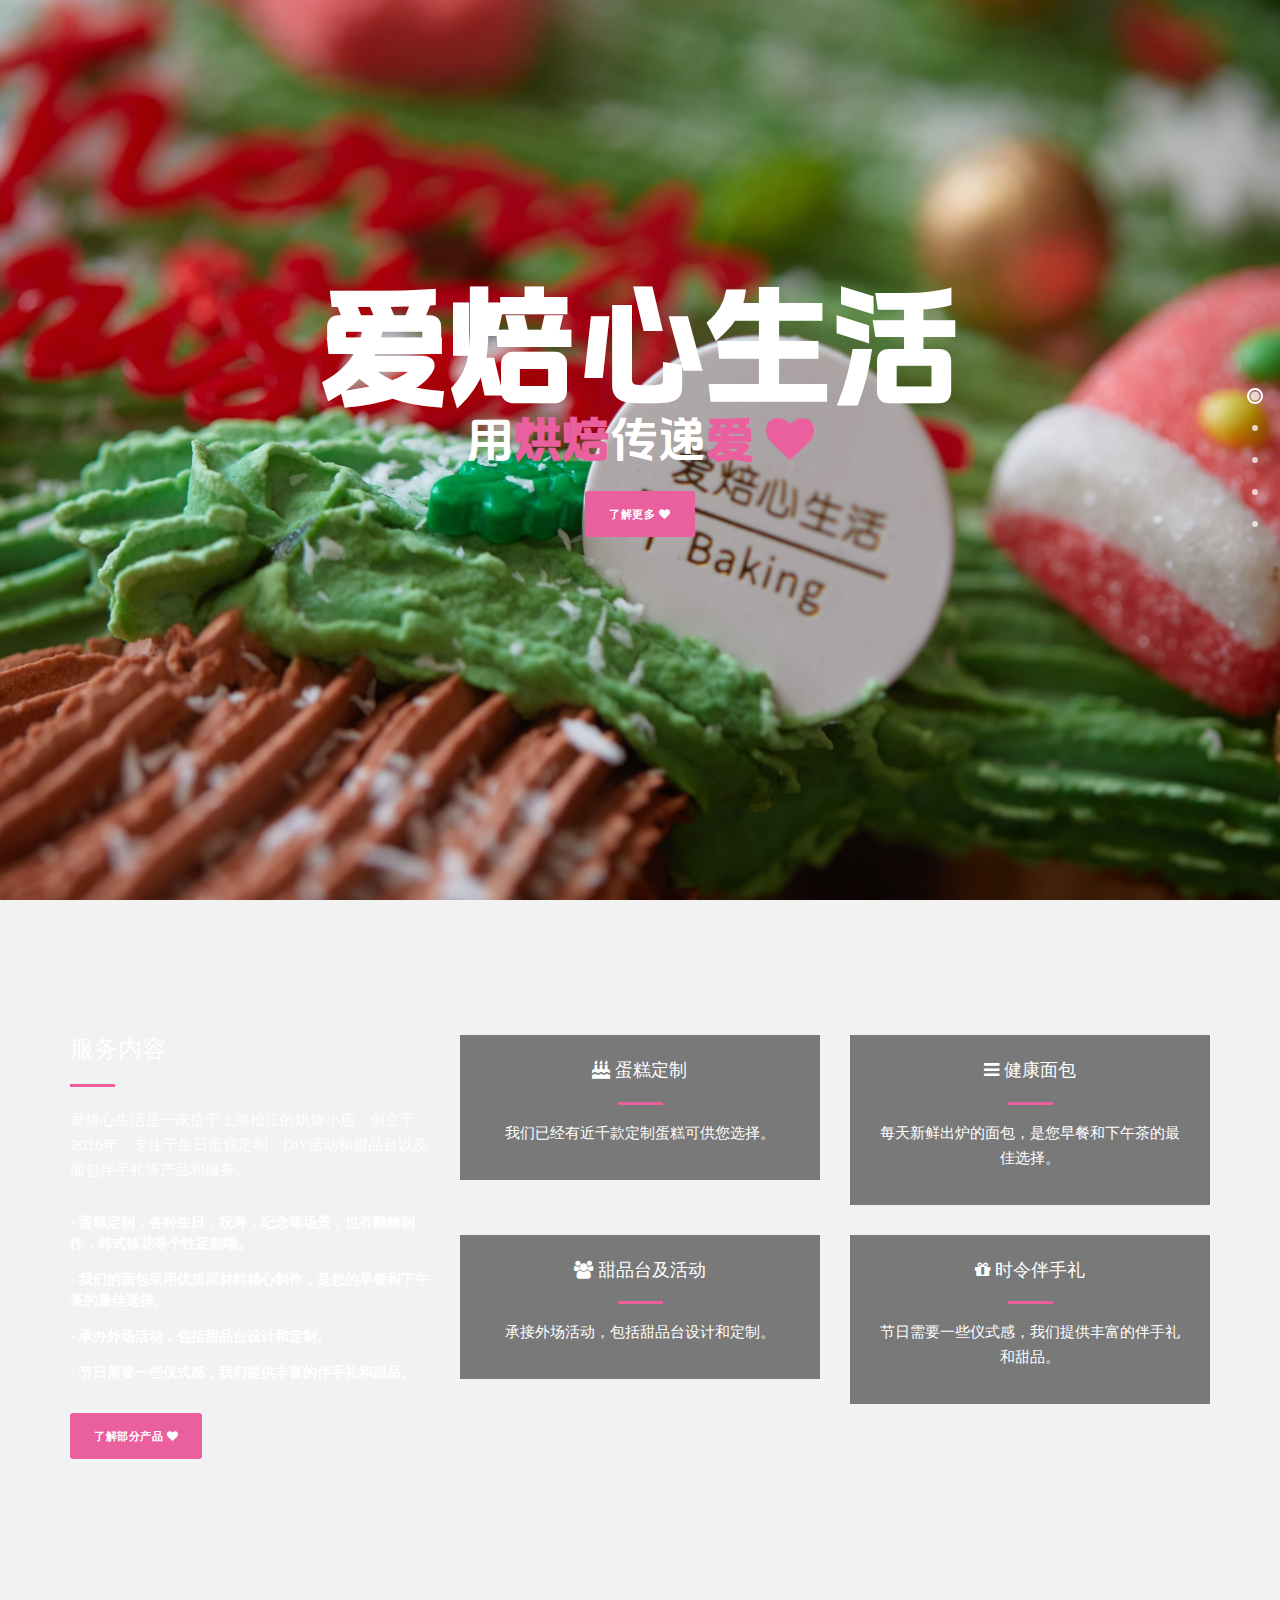
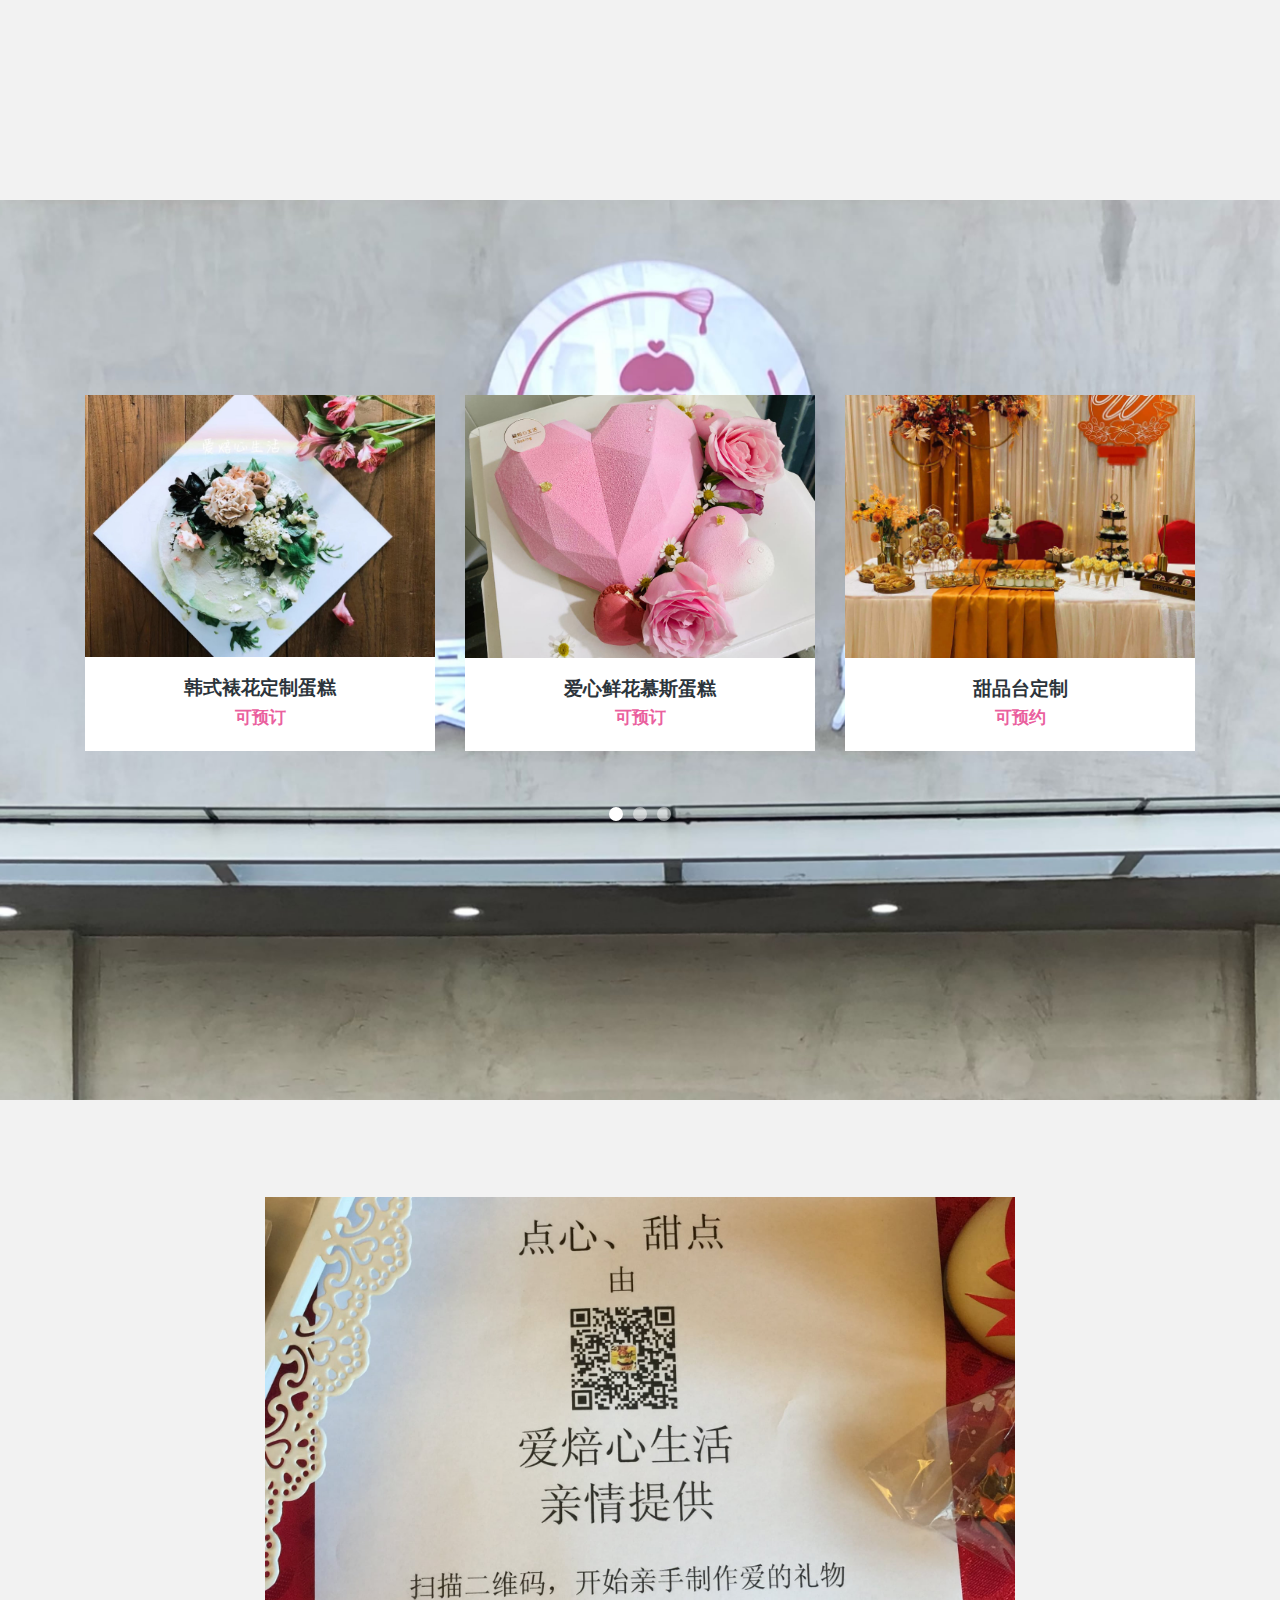
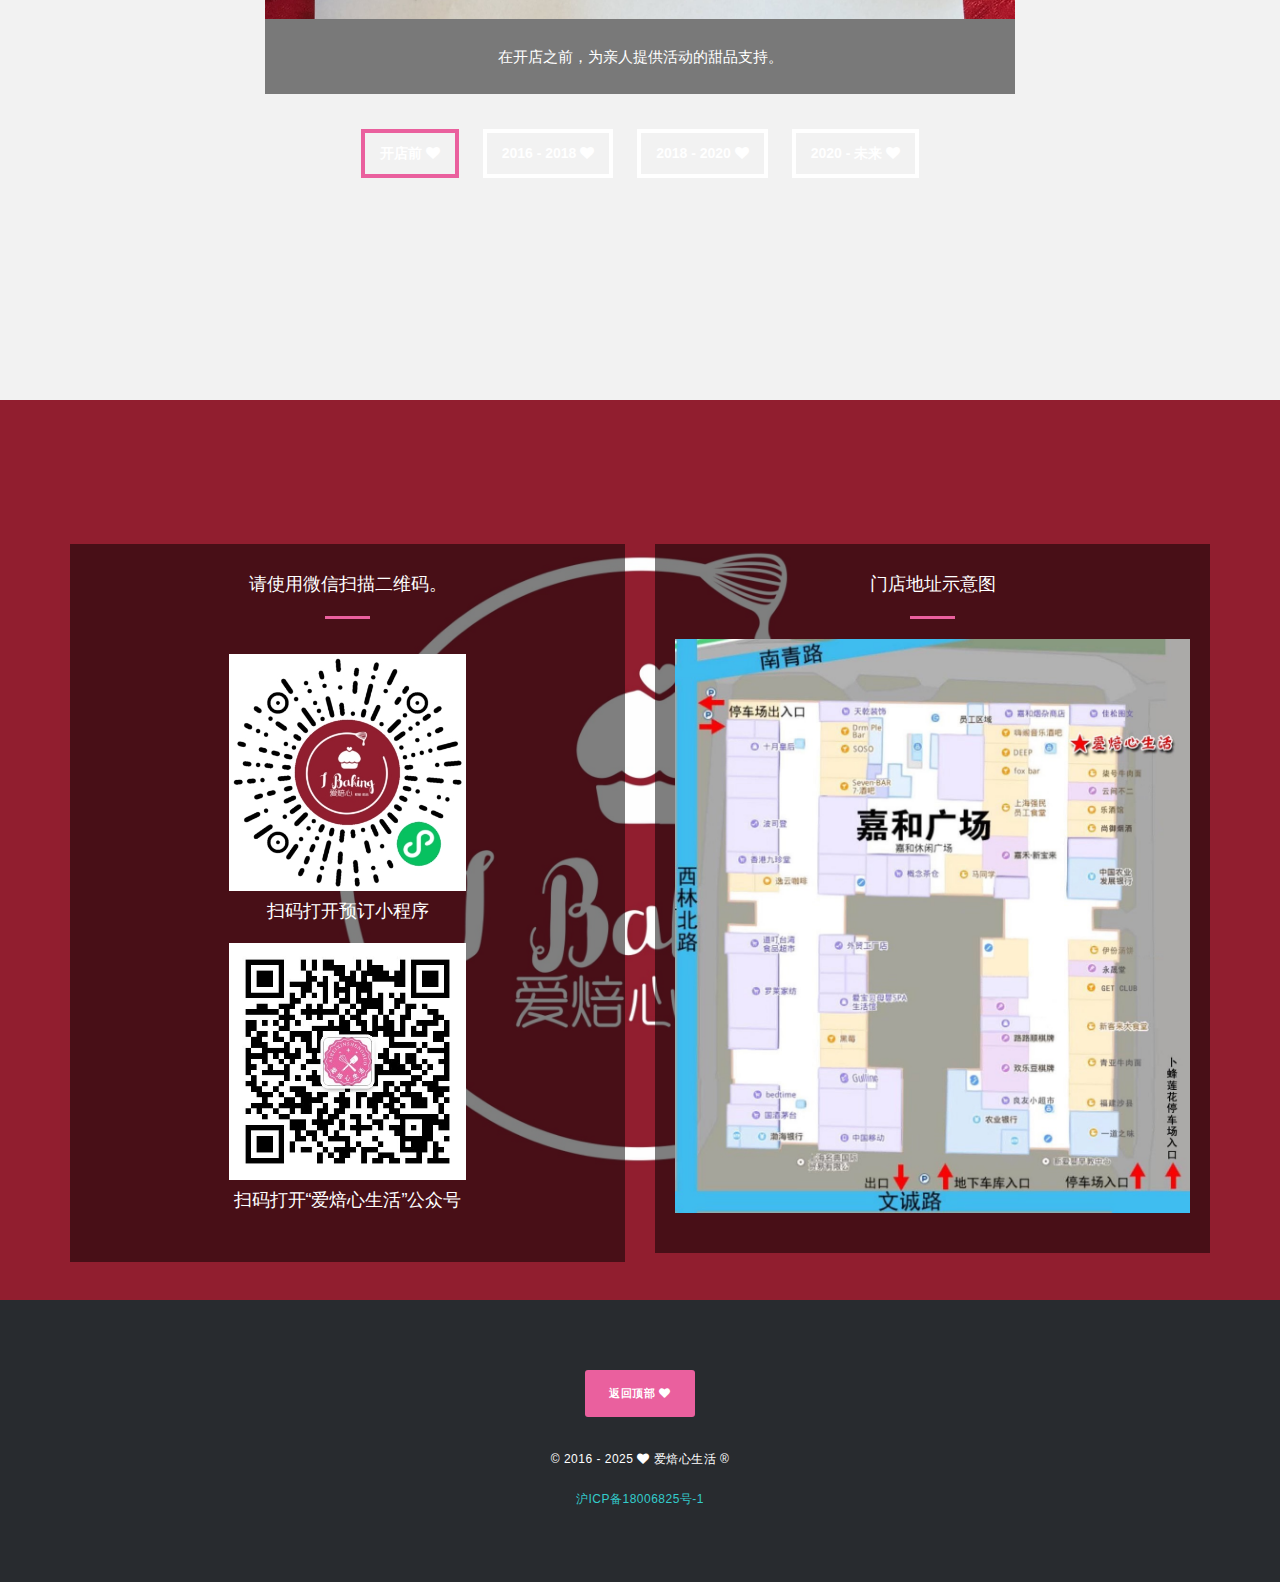
<file: www/index.html>
<!DOCTYPE html>
<html>
<head>
    <title>爱焙心生活</title>
    <meta charset="utf-8">
    <meta http-equiv="X-UA-Compatible" content="IE=edge,chrome=1">
    <meta name="keywords" content="爱焙心生活,烘焙,生日蛋糕,定制蛋糕,翻糖蛋糕,DIY,甜品台,面包,伴手礼">
    <meta name="description" content="爱焙心生活是一家位于上海松江的烘焙小店，创立于2016年，专注于生日蛋糕定制、DIY活动和甜品台以及面包伴手礼等产品和服务。欢迎联系咨询。">
    <meta name="viewport" content="width=device-width, initial-scale=1">

    <link rel="apple-touch-icon" sizes="180x180" href="img/apple-touch-icon.png">
    <link rel="icon" type="image/png" sizes="32x32" href="img/favicon-32x32.png">
    <link rel="icon" type="image/png" sizes="16x16" href="img/favicon-16x16.png">
    <link rel="icon" type="image/x-icon" href="img/favicon.ico">
    <link rel="shortcut icon" type="image/x-icon" href="img/favicon.ico">
    <link rel="manifest" href="img/site.webmanifest">

    <link rel="stylesheet" href="css/bootstrap.min.css">
    <link rel="stylesheet" href="css/fontAwesome.css">
    <link rel="stylesheet" href="css/hero-slider.css">
    <link rel="stylesheet" href="css/main.css">
    <link rel="stylesheet" href="css/owl-carousel.css">

    <script src="js/vendor/modernizr-2.8.3-respond-1.4.2.min.js"></script>
    
    <script charset="UTF-8" id="LA_COLLECT" src="//sdk.51.la/js-sdk-pro.min.js"></script>
    <script>LA.init({id:"KFSx8Cy0f7pJlK6v",ck:"KFSx8Cy0f7pJlK6v",autoTrack:true,hashMode:true})</script>

    <script async defer src="https://tj.lws.im/tracker.js" data-website-id="cltmgck4f0001po4lij7vuweo" data-domains="aibeixin.cn,www.aibeixin.cn"></script>
</head>
<!--
Vanilla Template
https://templatemo.com/tm-526-vanilla
-->
<body>

<div class="fixed-side-navbar">
    <ul class="nav flex-column">
        <li class="nav-item"><a class="nav-link" href="#home"><span>欢迎</span></a></li>
        <li class="nav-item"><a class="nav-link" href="#services"><span>服务</span></a></li>
        <li class="nav-item"><a class="nav-link" href="#portfolio"><span>产品</span></a></li>
        <li class="nav-item"><a class="nav-link" href="#our-story"><span>品牌</span></a></li>
        <li class="nav-item"><a class="nav-link" href="#contact-us"><span>联系</span></a></li>
    </ul>
</div>

<div class="parallax-content baner-content" id="home">
    <div class="container">
        <div class="first-content">
            <h1>爱焙心生活</h1>
            <span>用<em>烘焙</em>传递<em>爱 <i class="fa fa-heart"></i></em></span>
            <div class="primary-button">
                <a href="#services">了解更多 <i class="fa fa-heart"></i></a>
            </div>
        </div>
    </div>
</div>


<div class="service-content" id="services">
    <div class="container">
        <div class="row">
            <div class="col-md-4">
                <div class="left-text">
                    <h4>服务内容</h4>
                    <div class="line-dec"></div>
                    <p>爱焙心生活是一家位于上海松江的烘焙小店，创立于2016年，专注于生日蛋糕定制、DIY活动和甜品台以及面包伴手礼等产品和服务。</p>
                    <ul>
                        <li>-  蛋糕定制，各种生日，祝寿，纪念等场景，也有翻糖制作，韩式裱花等个性定制哦。</li>
                        <li>-  我们的面包采用优质原材料精心制作，是您的早餐和下午茶的最佳选择。</li>
                        <li>-  承办外场活动，包括甜品台设计和定制。</li>
                        <li>-  节日需要一些仪式感，我们提供丰富的伴手礼和甜品。</li>
                    </ul>
                    <div class="primary-button">
                        <a href="#portfolio">了解部分产品 <i class="fa fa-heart"></i></a>
                    </div>
                </div>
            </div>
            <div class="col-md-8">
                <div class="row">
                    <div class="col-md-6">
                        <div class="service-item">
                            <h4><i class="fa fa-birthday-cake"></i> 蛋糕定制</h4>
                            <div class="line-dec"></div>
                            <p>我们已经有近千款定制蛋糕可供您选择。</p>
                        </div>
                    </div>
                    <div class="col-md-6">
                        <div class="service-item">
                            <h4><i class="fa fa-bars"></i> 健康面包</h4>
                            <div class="line-dec"></div>
                            <p>每天新鲜出炉的面包，是您早餐和下午茶的最佳选择。</p>
                        </div>
                    </div>
                    <div class="col-md-6">
                        <div class="service-item">
                            <h4><i class="fa fa-group"></i> 甜品台及活动</h4>
                            <div class="line-dec"></div>
                            <p>承接外场活动，包括甜品台设计和定制。</p>
                        </div>
                    </div>
                    <div class="col-md-6">
                        <div class="service-item">
                            <h4><i class="fa fa-gift"></i> 时令伴手礼</h4>
                            <div class="line-dec"></div>
                            <p>节日需要一些仪式感，我们提供丰富的伴手礼和甜品。</p>
                        </div>
                    </div>
                </div>
            </div>                
        </div>
    </div>
</div>


<div class="parallax-content projects-content" id="portfolio">
    <div class="container">
        <div class="row">
            <div class="col-md-12">
                <div id="owl-testimonials" class="owl-carousel owl-theme">
                    <div class="item">
                        <div class="testimonials-item">
                            <a href="img/prod_cake1.jpg" data-lightbox="image-1"><img src="img/prod_cake1.jpg" alt=""></a>
                            <div class="text-content">
                                <h4>韩式裱花定制蛋糕</h4>
                                <span>可预订</span>
                            </div>
                        </div>
                    </div>
                    <div class="item">
                        <div class="testimonials-item">
                            <a href="img/prod_cake5_big.jpg" data-lightbox="image-1"><img src="img/prod_cake5.jpg" alt=""></a>
                            <div class="text-content">
                                <h4>爱心鲜花慕斯蛋糕</h4>
                                <span>可预订</span>
                            </div>
                        </div>
                    </div>
                    <div class="item">
                        <div class="testimonials-item">
                            <a href="img/prod_show_1.jpg" data-lightbox="image-1"><img src="img/prod_show_1.jpg" alt=""></a>
                            <div class="text-content">
                                <h4>甜品台定制</h4>
                                <span>可预约</span>
                            </div>
                        </div>
                    </div>
                    <div class="item">
                        <div class="testimonials-item">
                            <a href="img/prod_cake2.jpg" data-lightbox="image-1"><img src="img/prod_cake2.jpg" alt=""></a>
                            <div class="text-content">
                                <h4>提拉米苏</h4>
                                <span>可预订</span>
                            </div>
                        </div>
                    </div>
                    <div class="item">
                        <div class="testimonials-item">
                            <a href="img/prod_gifts.jpg" data-lightbox="image-1"><img src="img/prod_gifts.jpg" alt=""></a>
                            <div class="text-content">
                                <h4>伴手礼</h4>
                                <span>可预订</span>
                            </div>
                        </div>
                    </div>
                    <div class="item">
                        <div class="testimonials-item">
                            <a href="img/prod_cake4_big.jpg" data-lightbox="image-1"><img src="img/prod_cake4.jpg" alt=""></a>
                            <div class="text-content">
                                <h4>造型定制蛋糕</h4>
                                <span>可预订</span>
                            </div>
                        </div>
                    </div>
                    <div class="item">
                        <div class="testimonials-item">
                            <a href="img/prod_desserts.jpg" data-lightbox="image-1"><img src="img/prod_desserts.jpg" alt=""></a>
                            <div class="text-content">
                                <h4>下午茶甜品</h4>
                                <span>可预订</span>
                            </div>
                        </div>
                    </div>
                    <div class="item">
                        <div class="testimonials-item">
                            <a href="img/prod_bread.jpg" data-lightbox="image-1"><img src="img/prod_bread.jpg" alt=""></a>
                            <div class="text-content">
                                <h4>健康面包</h4>
                                <span>可接龙跟单和“捡漏”</span>
                            </div>
                        </div>
                    </div>
                </div>
            </div>
        </div>
    </div>
</div>


<div class="tabs-content" id="our-story">
    <div class="container">
        <div class="row">
            <div class="col-md-8 mx-auto">
                <div class="wrapper">
                <section id="first-tab-group" class="tabgroup">
                    <div id="tab1">
                    <img src="img/story_20160522.jpg" alt="">
                    <p>在开店之前，为亲人提供活动的甜品支持。</p>
                    </div>
                    <div id="tab2">
                    <img src="img/story_20160708.jpg" alt="">
                    <p>2016年正式成立了爱焙心生活，专注于DIY活动、甜品台以及蛋糕定制等产品和服务。</p>
                    </div>
                    <div id="tab3">
                    <img src="img/story_20200203.jpg" alt="">
                    <p>2020年初搬到新的地址，开启了更聚焦的产品服务。</p>
                    </div>
                    <div id="tab4">
                    <img src="img/story_20201005.jpg" alt="">
                    <p>现在和未来，爱焙心生活将持续陪伴，为你的生活打造爱的仪式感。</p>
                    </div>
                </section>
                <ul class="tabs clearfix" data-tabgroup="first-tab-group">
                    <li><a href="#tab1" class="active">开店前 <i class="fa fa-heart"></i></a></li>
                    <li><a href="#tab2">2016 - 2018 <i class="fa fa-heart"></i></a></li>
                    <li><a href="#tab3">2018 - 2020 <i class="fa fa-heart"></i></a></li>
                    <li><a href="#tab4">2020 - 未来 <i class="fa fa-heart"></i></a></li>
                </ul>
                </div>
            </div>
        </div>
    </div>
</div>


<div class="parallax-content contact-content" id="contact-us">
    <div class="container">
        <div class="row">
            <div class="col-md-6">
                <div class="contact-form">
                    <div class="row">
                        <div class="col-md-12">
                            <h4>请使用微信扫描二维码。</h4>
                            <div class="line-dec"></div>
                        </div>
                    </div>
                    <div class="row justify-content-center">
                        <div class="col-md-6">
                            <p><img src="img/qr-booking.jpg" /></p>
                            <h4>扫码打开预订小程序</h4>
                        </div>
                    </div>
                    <div class="row justify-content-center">
                        <div class="col-md-6">
                            <p><img src="img/qr-sub.jpg" /></p>
                            <h4>扫码打开“爱焙心生活”公众号</h4>
                        </div>
                    </div>
                </div>
            </div>
            <div class="col-md-6">
                <div class="map">
                    <h4>门店地址示意图</h4>
                    <div class="line-dec"></div>
                    <p><img src="img/map.jpg" alt="" /></p>
                </div>
            </div>
        </div>
    </div>
</div>

<footer>
    <div class="container">
        <div class="row">
            <div class="col-md-12">
                <div class="primary-button">
                    <a href="#home">返回顶部 <i class="fa fa-heart"></i></a>
                </div>
                <p>&copy; 2016 - 2025 <i class="fa fa-heart"></i> 爱焙心生活 &reg;</p>
                <p><a href="https://beian.miit.gov.cn/">沪ICP备18006825号-1</a></p>
            </div>
        </div>
    </div>
</footer>



<script src="js/vendor/jquery-1.11.2.min.js"></script>
<script src="js/vendor/bootstrap.min.js"></script>
<script src="js/plugins.js"></script>
<script src="js/main.js"></script>
<script>
    function openCity(cityName) {
        var i;
        var x = document.getElementsByClassName("city");
        for (i = 0; i < x.length; i++) {
            x[i].style.display = "none";  
        }
        document.getElementById(cityName).style.display = "block";  
    }
</script>

<script>
    $(document).ready(function(){
        // Add smooth scrolling to all links
        $(".fixed-side-navbar a, .primary-button a").on('click', function(event) {

        // Make sure this.hash has a value before overriding default behavior
        if (this.hash !== "") {
            // Prevent default anchor click behavior
            event.preventDefault();

            // Store hash
            var hash = this.hash;

            // Using jQuery's animate() method to add smooth page scroll
            // The optional number (800) specifies the number of milliseconds it takes to scroll to the specified area
            $('html, body').animate({
            scrollTop: $(hash).offset().top
            }, 800, function(){
        
            // Add hash (#) to URL when done scrolling (default click behavior)
            window.location.hash = hash;
            });
        } // End if
        });
    });
</script>
    
</body>
</html>
</file>
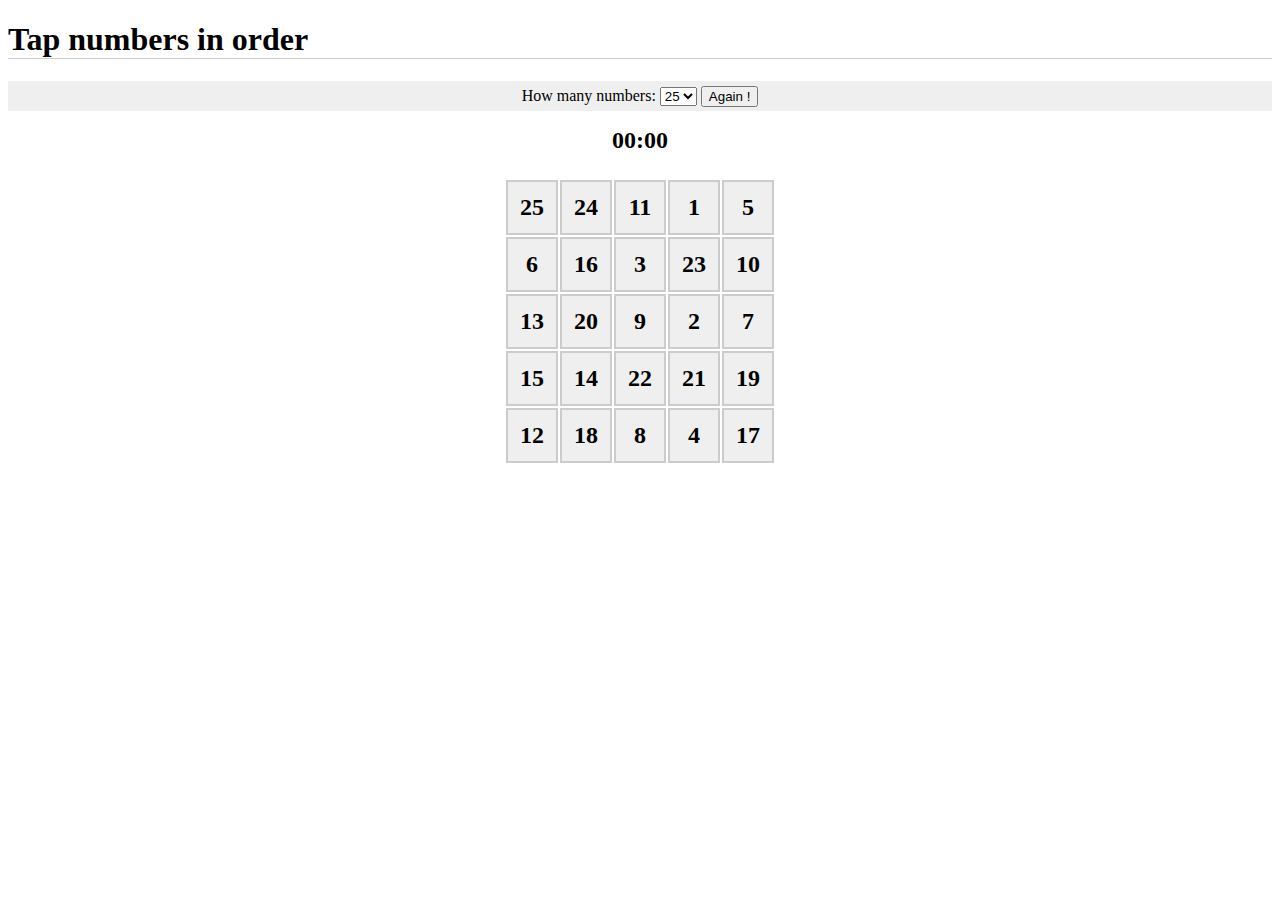
<file: www/schulte.html>
<!DOCTYPE html>
<html>
<head>
    <meta charset="utf-8">
    <meta http-equiv="X-UA-Compatible" content="IE=edge">
    <meta name="viewport" content="width=device-width, initial-scale=1.0, maximum-scale=1.0, user-scalable=0">
    <title>Schulte Table For Kids</title>
    <style type="text/css">
    	h1{border-bottom: 1px solid #cccccc;}
    	div#options{margin:0 0 1em 0;background: #efefef; padding: .3em;text-align: center;}
    	#timer{margin:0 0 1em 0;font-size: 1.5em; text-align: center; color:#000000; font-weight:bold;}
    	.finished{color: #00b233;}
    	table{margin:auto;}
    	td{border: 2px solid #ccc;background: #efefef; padding: .5em;font-size:1.5em;font-weight: bold; text-align: center;color:#000000;}
    	td.clicked{border: 2px solid #00b233;color: #00b233}
    	td.error_clicked{border: 2px solid #ff1919;color: #ff1919}
    </style>
</head>

<body>

<script type="text/javascript">
	window.BOARD_DEBUG = false;

	function logInfo(msg){
		if(window.BOARD_DEBUG){
			console.info(msg);
		}
	}

	//Util
	function $(elemId){
		return document.getElementById(elemId);
	}

	//class ref: http://www.ruanyifeng.com/blog/2012/07/three_ways_to_define_a_javascript_class.html
	//**************** Stopwatch ****************//
	var BoardStopwatch = {
		createNew : function(elemId){
			var w = {};


			var tick = 0;
			var timer = null;
			
			function toDoubleText(number){
				return number < 10 ? "0" + number : "" + number;
			};

			function toDisplayString(){
				var hh = parseInt(tick / 60 / 60);
				var mm = parseInt(tick / 60 % 60);
				var ss = parseInt(tick % 60);

				var hhText = (1 < hh) ? toDoubleText(hh) + ":" : "";

				return hhText + toDoubleText(mm) + ":" + toDoubleText(ss);
			};

			function show(){
				if(elemId){
					$(elemId).innerText = toDisplayString();
				}else{
					logInfo(toDisplayString());
				}
			};


			w.start = function(){
				clearInterval(timer);
				show();//reset to 0

				timer = setInterval(function(){
					tick++;
					show();
				}, 1000);
			};
			w.stop = function (){
				clearInterval(timer);
			};
			w.reset = function(){
				tick = 0;
				show();
			};

			return w;
		}
	};
	//**************** Stopwatch ****************//


	//**************** Number board ****************//
	var NumberBoard = {
		createNew : function(elemId, stopwatch){
			var b = {};

			b.clicked_numbers = [];


			//生成一个不超过 max 的自然数
			function random_number(max){
				var s = Math.ceil(Math.random() * 1000.0 % max);

				return s;
			};

			//生成从 1 到 max 的随机自然数列表
			function random_numbers(max){
				var numbers = [];
				do{
					var x = random_number(max);

					if(-1 == numbers.indexOf(x)){
						numbers.push(x);
					}
				}while(numbers.length < max);

				logInfo(numbers);

				return numbers;
			};

			//找到数组的中间数，奇数个返回最中间一个，偶数个返回最中间两个的第一个
			function median_number(numbers){
				var l = numbers.length;
				if(0 == l % 2){
					return numbers[l / 2 - 1];
				}else{
					return numbers[Math.floor(l / 2)];
				}
			};

			//获取一个自然数的两个最接近的因数
			function root_factor(number){
				//1.找到所有因数，2.找到中间的因数（平方数的因数个数是奇数，中间一个就是平方根／其他数的因数是偶数个，中间两个的乘积）
				var factors = [];
				for(var f = 1; f <= number; f++){
					if(0 == number % f){
						//整除了的就是因数
						factors.push(f);
					}
				}

				var mf = median_number(factors);

				logInfo(factors + " | " + mf);

				return mf;				
			};

			function board_html(numbers, max){
				var column_count = root_factor(max);
				var row_count = max / column_count;

				var html = '';
				for (var r = 0; r < row_count; r++) {
					html += '<tr>';
					for(var c = 0; c < column_count; c++){
						html += "<td onclick='javascript:cell_click(this)'>" + numbers[r * column_count + c] + '</td>';
					}
					html += '</tr>';
				}

				return html;
			};


			//show a number board
			b.show = function(max){
				//clear clicked numbers
				b.clicked_numbers = [];

				stopwatch.reset();
				stopwatch.start();

				var numbers = random_numbers(max);
				$(elemId).innerHTML = board_html(numbers, max);
			};

			return b;
		}
	};
	//**************** Number board ****************//


	//**************** Page events ****************//
	function cell_click(sender){
		logInfo(sender);

		var max = $('grid_count_select').value;
		var n = parseInt(sender.innerText);

		if(window.numberBoard.clicked_numbers.length == n - 1){
			window.numberBoard.clicked_numbers.push(n);

			sender.className = "clicked";
		}else if(sender.className != "clicked"){
			sender.className = "error_clicked";
		}

		//stop the watch when full.
		if(window.numberBoard.clicked_numbers.length == max){
			window.boardWatch.stop();

			$("timer").className = "finished";
		}

		logInfo(window.numberBoard.clicked_numbers);
	}
	//**************** Page events ****************//

	//document ready
	window.onload = function(){

		//bind events
		$('grid_count_select').onchange = function(e){
			$("timer").className = "";
			window.numberBoard.show(this.value);
		};

		$('redo_button').onclick = function(e){
			$("timer").className = "";
			window.numberBoard.show($('grid_count_select').value);
		};

		//init a stopwatch
		window.boardWatch = BoardStopwatch.createNew("timer");

		//初始化一个默认的数字面板
		var gridMax = $('grid_count_select').value;
		window.numberBoard = NumberBoard.createNew("numbers_table", window.boardWatch);
		window.numberBoard.show(gridMax);

		//TODO: 加入按照顺序点击效果（声音提示【小程序里再考虑】，颜色显示【已完成】）
		//TODO: （小程序中实现）专注界面，设置好后进入面板，按顺序完成后刷新

	};
</script>
	<h1>Tap numbers in order</h1>
	<div id="options">
		<label for="grid_count_select">How many numbers: </label>
		<select id="grid_count_select">
			<option value="9">9</option>
			<option value="16">16</option>
			<option value="25" selected="selected">25</option>
			<option value="36">36</option>
			<option value="49">49</option>
			<option value="64">64</option>
		</select>
		<button id="redo_button">Again !</button>
	</div>
	<div id="board">
		<div id="timer">--:--</div>
		<table id="numbers_table"></table>
	</div>
</body>
</html>
</file>
<file: www/css/hero-slider.css>
/* -------------------------------- 

Primary style

-------------------------------- */
*, *::after, *::before {
  -webkit-box-sizing: border-box;
  -moz-box-sizing: border-box;
  box-sizing: border-box;
}

html {
  font-size: 62.5%;
}

body {
  font-family: "Open Sans", sans-serif;
  color: #2c343b;
  background-color: #f2f2f2;
}

a {
  color: #d44457;
  text-decoration: none;
}

img {
  max-width: 100%;
}

/* -------------------------------- 

Main Components 

-------------------------------- */
.cd-header {
  position: absolute;
  z-index: 2;
  top: 0;
  left: 0;
  width: 100%;
  height: 50px;
  background-color: #21272c;
  -webkit-font-smoothing: antialiased;
  -moz-osx-font-smoothing: grayscale;
}
@media only screen and (min-width: 768px) {
  .cd-header {
    height: 70px;
    background-color: transparent;
  }
}

#cd-logo {
  float: left;
  margin: 13px 0 0 5%;
}
#cd-logo img {
  display: block;
}
@media only screen and (min-width: 768px) {
  #cd-logo {
    margin: 23px 0 0 5%;
  }
}

.cd-primary-nav {
  /* mobile first - navigation hidden by default, triggered by tap/click on navigation icon */
  float: right;
  margin-right: 5%;
  width: 44px;
  height: 100%;
}
.cd-primary-nav ul {
  position: absolute;
  top: 0;
  left: 0;
  width: 100%;
  -webkit-transform: translateY(-100%);
  -moz-transform: translateY(-100%);
  -ms-transform: translateY(-100%);
  -o-transform: translateY(-100%);
  transform: translateY(-100%);
}
.cd-primary-nav ul.is-visible {
  box-shadow: 0 3px 8px rgba(0, 0, 0, 0.2);
  -webkit-transform: translateY(50px);
  -moz-transform: translateY(50px);
  -ms-transform: translateY(50px);
  -o-transform: translateY(50px);
  transform: translateY(50px);
}
.cd-primary-nav a {
  display: block;
  height: 50px;
  line-height: 50px;
  padding-left: 5%;
  background: #21272c;
  border-top: 1px solid #333c44;
  color: #ffffff;
}
@media only screen and (min-width: 768px) {
  .cd-primary-nav {
    /* reset navigation values */
    width: auto;
    height: auto;
    background: none;
  }
  .cd-primary-nav ul {
    position: static;
    width: auto;
    -webkit-transform: translateY(0);
    -moz-transform: translateY(0);
    -ms-transform: translateY(0);
    -o-transform: translateY(0);
    transform: translateY(0);
    line-height: 70px;
  }
  .cd-primary-nav ul.is-visible {
    -webkit-transform: translateY(0);
    -moz-transform: translateY(0);
    -ms-transform: translateY(0);
    -o-transform: translateY(0);
    transform: translateY(0);
  }
  .cd-primary-nav li {
    display: inline-block;
    margin-left: 1em;
  }
  .cd-primary-nav a {
    display: inline-block;
    height: auto;
    font-weight: 600;
    line-height: normal;
    background: transparent;
    padding: .6em 1em;
    border-top: none;
  }
}

/* -------------------------------- 

Slider

-------------------------------- */
.cd-hero {
  position: relative;
  -webkit-font-smoothing: antialiased;
  -moz-osx-font-smoothing: grayscale;
}

.cd-hero-slider {
  position: relative;
  height: 360px;
  overflow: hidden;
}
.cd-hero-slider li {
  position: absolute;
  top: 0;
  left: 0;
  width: 100%;
  height: 100%;
  -webkit-transform: translateX(100%);
  -moz-transform: translateX(100%);
  -ms-transform: translateX(100%);
  -o-transform: translateX(100%);
  transform: translateX(100%);
}
.cd-hero-slider li.selected {
  /* this is the visible slide */
  position: relative;
  -webkit-transform: translateX(0);
  -moz-transform: translateX(0);
  -ms-transform: translateX(0);
  -o-transform: translateX(0);
  transform: translateX(0);
}
.cd-hero-slider li.move-left {
  /* slide hidden on the left */
  -webkit-transform: translateX(-100%);
  -moz-transform: translateX(-100%);
  -ms-transform: translateX(-100%);
  -o-transform: translateX(-100%);
  transform: translateX(-100%);
}
.cd-hero-slider li.is-moving, .cd-hero-slider li.selected {
  /* the is-moving class is assigned to the slide which is moving outside the viewport */
  -webkit-transition: -webkit-transform 0.5s;
  -moz-transition: -moz-transform 0.5s;
  transition: transform 0.5s;
}
@media only screen and (min-width: 768px) {
  .cd-hero-slider {
    height: 500px;
  }
}
@media only screen and (min-width: 1170px) {
  .cd-hero-slider {
    height: 680px;
  }
}

/* -------------------------------- 

Single slide style

-------------------------------- */
.cd-hero-slider li {
  background-position: center center;
  background-size: cover;
  background-repeat: no-repeat;
}
.cd-hero-slider li:first-of-type {
  background-image: url(../img/slide_01.jpg);
}
.cd-hero-slider li:nth-of-type(2) {
  background-image: url(../img/slide_02.jpg);
}
.cd-hero-slider li:nth-of-type(3) {
  background-image: url(../img/slide_03.jpg);
}
.cd-hero-slider .cd-full-width,
.cd-hero-slider .cd-half-width {
  position: absolute;
  width: 100%;
  height: 100%;
  z-index: 1;
  left: 0;
  top: 0;
  /* this padding is used to align the text */
  padding-top: 80px;
  text-align: center;
  /* Force Hardware Acceleration in WebKit */
  -webkit-backface-visibility: hidden;
  backface-visibility: hidden;
  -webkit-transform: translateZ(0);
  -moz-transform: translateZ(0);
  -ms-transform: translateZ(0);
  -o-transform: translateZ(0);
  transform: translateZ(0);
}
.cd-hero-slider .cd-img-container {
  /* hide image on mobile device */
  display: none;
}
.cd-hero-slider .cd-img-container img {
  position: absolute;
  left: 50%;
  top: 50%;
  bottom: auto;
  right: auto;
  -webkit-transform: translateX(-50%) translateY(-50%);
  -moz-transform: translateX(-50%) translateY(-50%);
  -ms-transform: translateX(-50%) translateY(-50%);
  -o-transform: translateX(-50%) translateY(-50%);
  transform: translateX(-50%) translateY(-50%);
}
.cd-hero-slider .cd-bg-video-wrapper {
  /* hide video on mobile device */
  display: none;
  position: absolute;
  top: 0;
  left: 0;
  width: 100%;
  height: 100%;
  overflow: hidden;
}
.cd-hero-slider .cd-bg-video-wrapper video {
  /* you won't see this element in the html, but it will be injected using js */
  display: block;
  min-height: 100%;
  min-width: 100%;
  max-width: none;
  height: auto;
  width: auto;
  position: absolute;
  left: 50%;
  top: 50%;
  bottom: auto;
  right: auto;
  -webkit-transform: translateX(-50%) translateY(-50%);
  -moz-transform: translateX(-50%) translateY(-50%);
  -ms-transform: translateX(-50%) translateY(-50%);
  -o-transform: translateX(-50%) translateY(-50%);
  transform: translateX(-50%) translateY(-50%);
}
.cd-hero-slider h2, .cd-hero-slider p {
  text-shadow: 0 1px 3px rgba(0, 0, 0, 0.1);
  line-height: 1.2;
  margin: 0 auto 14px;
  color: #ffffff;
  width: 90%;
  max-width: 400px;
}
.cd-hero-slider h2 {
  font-size: 2.4rem;
}
.cd-hero-slider p {
  font-size: 1.4rem;
  line-height: 1.4;
}
.cd-hero-slider .cd-btn {
  display: inline-block;
  padding: 1.2em 1.4em;
  margin-top: .8em;
  background-color: rgba(212, 68, 87, 0.9);
  font-size: 1.3rem;
  font-weight: 700;
  letter-spacing: 1px;
  color: #ffffff;
  text-transform: uppercase;
  box-shadow: 0 3px 6px rgba(0, 0, 0, 0.1);
  -webkit-transition: background-color 0.2s;
  -moz-transition: background-color 0.2s;
  transition: background-color 0.2s;
}
.cd-hero-slider .cd-btn.secondary {
  background-color: rgba(22, 26, 30, 0.8);
}
.cd-hero-slider .cd-btn:nth-of-type(2) {
  margin-left: 1em;
}
.no-touch .cd-hero-slider .cd-btn:hover {
  background-color: #d44457;
}
.no-touch .cd-hero-slider .cd-btn.secondary:hover {
  background-color: #161a1e;
}
@media only screen and (min-width: 768px) {
  .cd-hero-slider .cd-full-width,
  .cd-hero-slider .cd-half-width {
    padding-top: 150px;
  }
  .cd-hero-slider .cd-bg-video-wrapper {
    display: block;
  }
  .cd-hero-slider .cd-half-width {
    width: 45%;
  }
  .cd-hero-slider .cd-half-width:first-of-type {
    left: 5%;
  }
  .cd-hero-slider .cd-half-width:nth-of-type(2) {
    right: 5%;
    left: auto;
  }
  .cd-hero-slider .cd-img-container {
    display: block;
  }
  .cd-hero-slider h2, .cd-hero-slider p {
    max-width: 520px;
  }
  .cd-hero-slider h2 {
    font-size: 2.4em;
    font-weight: 300;
  }
  .cd-hero-slider .cd-btn {
    font-size: 1.4rem;
  }
}
@media only screen and (min-width: 1170px) {
  .cd-hero-slider .cd-full-width,
  .cd-hero-slider .cd-half-width {
    padding-top: 250px;
  }
  .cd-hero-slider h2, .cd-hero-slider p {
    margin-bottom: 20px;
  }
  .cd-hero-slider h2 {
    font-size: 3.2em;
  }
  .cd-hero-slider p {
    font-size: 1.6rem;
  }
}

/* -------------------------------- 

Single slide animation

-------------------------------- */
@media only screen and (min-width: 768px) {
  .cd-hero-slider .cd-half-width {
    opacity: 0;
    -webkit-transform: translateX(40px);
    -moz-transform: translateX(40px);
    -ms-transform: translateX(40px);
    -o-transform: translateX(40px);
    transform: translateX(40px);
  }
  .cd-hero-slider .move-left .cd-half-width {
    -webkit-transform: translateX(-40px);
    -moz-transform: translateX(-40px);
    -ms-transform: translateX(-40px);
    -o-transform: translateX(-40px);
    transform: translateX(-40px);
  }
  .cd-hero-slider .selected .cd-half-width {
    /* this is the visible slide */
    opacity: 1;
    -webkit-transform: translateX(0);
    -moz-transform: translateX(0);
    -ms-transform: translateX(0);
    -o-transform: translateX(0);
    transform: translateX(0);
  }
  .cd-hero-slider .is-moving .cd-half-width {
    /* this is the slide moving outside the viewport 
    wait for the end of the transition on the <li> parent before set opacity to 0 and translate to 40px/-40px */
    -webkit-transition: opacity 0s 0.5s, -webkit-transform 0s 0.5s;
    -moz-transition: opacity 0s 0.5s, -moz-transform 0s 0.5s;
    transition: opacity 0s 0.5s, transform 0s 0.5s;
  }
  .cd-hero-slider li.selected.from-left .cd-half-width:nth-of-type(2),
  .cd-hero-slider li.selected.from-right .cd-half-width:first-of-type {
    /* this is the selected slide - different animation if it's entering from left or right */
    -webkit-transition: opacity 0.4s 0.2s, -webkit-transform 0.5s 0.2s;
    -moz-transition: opacity 0.4s 0.2s, -moz-transform 0.5s 0.2s;
    transition: opacity 0.4s 0.2s, transform 0.5s 0.2s;
  }
  .cd-hero-slider li.selected.from-left .cd-half-width:first-of-type,
  .cd-hero-slider li.selected.from-right .cd-half-width:nth-of-type(2) {
    /* this is the selected slide - different animation if it's entering from left or right */
    -webkit-transition: opacity 0.4s 0.4s, -webkit-transform 0.5s 0.4s;
    -moz-transition: opacity 0.4s 0.4s, -moz-transform 0.5s 0.4s;
    transition: opacity 0.4s 0.4s, transform 0.5s 0.4s;
  }
  .cd-hero-slider .cd-full-width h2,
  .cd-hero-slider .cd-full-width p,
  .cd-hero-slider .cd-full-width .cd-btn {
    opacity: 0;
    -webkit-transform: translateX(100px);
    -moz-transform: translateX(100px);
    -ms-transform: translateX(100px);
    -o-transform: translateX(100px);
    transform: translateX(100px);
  }
  .cd-hero-slider .move-left .cd-full-width h2,
  .cd-hero-slider .move-left .cd-full-width p,
  .cd-hero-slider .move-left .cd-full-width .cd-btn {
    opacity: 0;
    -webkit-transform: translateX(-100px);
    -moz-transform: translateX(-100px);
    -ms-transform: translateX(-100px);
    -o-transform: translateX(-100px);
    transform: translateX(-100px);
  }
  .cd-hero-slider .selected .cd-full-width h2,
  .cd-hero-slider .selected .cd-full-width p,
  .cd-hero-slider .selected .cd-full-width .cd-btn {
    /* this is the visible slide */
    opacity: 1;
    -webkit-transform: translateX(0);
    -moz-transform: translateX(0);
    -ms-transform: translateX(0);
    -o-transform: translateX(0);
    transform: translateX(0);
  }
  .cd-hero-slider li.is-moving .cd-full-width h2,
  .cd-hero-slider li.is-moving .cd-full-width p,
  .cd-hero-slider li.is-moving .cd-full-width .cd-btn {
    /* this is the slide moving outside the viewport 
    wait for the end of the transition on the li parent before set opacity to 0 and translate to 100px/-100px */
    -webkit-transition: opacity 0s 0.5s, -webkit-transform 0s 0.5s;
    -moz-transition: opacity 0s 0.5s, -moz-transform 0s 0.5s;
    transition: opacity 0s 0.5s, transform 0s 0.5s;
  }
  .cd-hero-slider li.selected h2 {
    -webkit-transition: opacity 0.4s 0.2s, -webkit-transform 0.5s 0.2s;
    -moz-transition: opacity 0.4s 0.2s, -moz-transform 0.5s 0.2s;
    transition: opacity 0.4s 0.2s, transform 0.5s 0.2s;
  }
  .cd-hero-slider li.selected p {
    -webkit-transition: opacity 0.4s 0.3s, -webkit-transform 0.5s 0.3s;
    -moz-transition: opacity 0.4s 0.3s, -moz-transform 0.5s 0.3s;
    transition: opacity 0.4s 0.3s, transform 0.5s 0.3s;
  }
  .cd-hero-slider li.selected .cd-btn {
    -webkit-transition: opacity 0.4s 0.4s, -webkit-transform 0.5s 0.4s, background-color 0.2s 0s;
    -moz-transition: opacity 0.4s 0.4s, -moz-transform 0.5s 0.4s, background-color 0.2s 0s;
    transition: opacity 0.4s 0.4s, transform 0.5s 0.4s, background-color 0.2s 0s;
  }
}
/* -------------------------------- 

Slider navigation

-------------------------------- */
.cd-slider-nav {
  display: none;
  position: absolute;
  width: 100%;
  bottom: 0;
  z-index: 2;
  text-align: center;
  height: 55px;
  background-color: rgba(0, 1, 1, 0.5);
}
.cd-slider-nav nav, .cd-slider-nav ul, .cd-slider-nav li, .cd-slider-nav a {
  height: 100%;
}
.cd-slider-nav nav {
  display: inline-block;
  position: relative;
}
.cd-slider-nav .cd-marker {
  position: absolute;
  bottom: 0;
  left: 0;
  width: 60px;
  height: 100%;
  color: #d44457;
  background-color: #ffffff;
  box-shadow: inset 0 2px 0 currentColor;
  -webkit-transition: -webkit-transform 0.2s, box-shadow 0.2s;
  -moz-transition: -moz-transform 0.2s, box-shadow 0.2s;
  transition: transform 0.2s, box-shadow 0.2s;
}
.cd-slider-nav .cd-marker.item-2 {
  -webkit-transform: translateX(100%);
  -moz-transform: translateX(100%);
  -ms-transform: translateX(100%);
  -o-transform: translateX(100%);
  transform: translateX(100%);
}
.cd-slider-nav .cd-marker.item-3 {
  -webkit-transform: translateX(200%);
  -moz-transform: translateX(200%);
  -ms-transform: translateX(200%);
  -o-transform: translateX(200%);
  transform: translateX(200%);
}
.cd-slider-nav .cd-marker.item-4 {
  -webkit-transform: translateX(300%);
  -moz-transform: translateX(300%);
  -ms-transform: translateX(300%);
  -o-transform: translateX(300%);
  transform: translateX(300%);
}
.cd-slider-nav .cd-marker.item-5 {
  -webkit-transform: translateX(400%);
  -moz-transform: translateX(400%);
  -ms-transform: translateX(400%);
  -o-transform: translateX(400%);
  transform: translateX(400%);
}
.cd-slider-nav ul::after {
  clear: both;
  content: "";
  display: table;
}
.cd-slider-nav li {
  display: inline-block;
  width: 60px;
  float: left;
}
.cd-slider-nav li.selected a {
  color: #2c343b;
}
.no-touch .cd-slider-nav li.selected a:hover {
  background-color: transparent;
}
.cd-slider-nav a {
  display: block;
  position: relative;
  padding-top: 35px;
  font-size: 1rem;
  font-weight: 700;
  color: #a8b4be;
  -webkit-transition: background-color 0.2s;
  -moz-transition: background-color 0.2s;
  transition: background-color 0.2s;
}
.cd-slider-nav a::before {
  content: '';
  position: absolute;
  width: 24px;
  height: 24px;
  top: 8px;
  left: 50%;
  right: auto;
  -webkit-transform: translateX(-50%);
  -moz-transform: translateX(-50%);
  -ms-transform: translateX(-50%);
  -o-transform: translateX(-50%);
  transform: translateX(-50%);
}
.no-touch .cd-slider-nav a:hover {
  background-color: rgba(0, 1, 1, 0.5);
}
.cd-slider-nav li:first-of-type a::before {
  background-position: 0 0;
}
.cd-slider-nav li.selected:first-of-type a::before {
  background-position: 0 -24px;
}
.cd-slider-nav li:nth-of-type(2) a::before {
  background-position: -24px 0;
}
.cd-slider-nav li.selected:nth-of-type(2) a::before {
  background-position: -24px -24px;
}
.cd-slider-nav li:nth-of-type(3) a::before {
  background-position: -48px 0;
}
.cd-slider-nav li.selected:nth-of-type(3) a::before {
  background-position: -48px -24px;
}
.cd-slider-nav li:nth-of-type(4) a::before {
  background-position: -72px 0;
}
.cd-slider-nav li.selected:nth-of-type(4) a::before {
  background-position: -72px -24px;
}
.cd-slider-nav li:nth-of-type(5) a::before {
  background-position: -96px 0;
}
.cd-slider-nav li.selected:nth-of-type(5) a::before {
  background-position: -96px -24px;
}
@media only screen and (min-width: 768px) {
  .cd-slider-nav {
    height: 80px;
  }
  .cd-slider-nav .cd-marker,
  .cd-slider-nav li {
    width: 95px;
  }
  .cd-slider-nav a {
    padding-top: 48px;
    font-size: 1.1rem;
    text-transform: uppercase;
  }
  .cd-slider-nav a::before {
    top: 18px;
  }
}

/* -------------------------------- 

Main content

-------------------------------- */
.cd-main-content {
  width: 90%;
  max-width: 768px;
  margin: 0 auto;
  padding: 2em 0;
}
.cd-main-content p {
  font-size: 1.4rem;
  line-height: 1.8;
  color: #999999;
  margin: 2em 0;
}
@media only screen and (min-width: 1170px) {
  .cd-main-content {
    padding: 3em 0;
  }
  .cd-main-content p {
    font-size: 1.6rem;
  }
}

/* -------------------------------- 

Javascript disabled

-------------------------------- */
.no-js .cd-hero-slider li {
  display: none;
}
.no-js .cd-hero-slider li.selected {
  display: block;
}

.no-js .cd-slider-nav {
  display: none;
}
</file>
<file: www/css/main.css>
/*
Vanilla Template
https://templatemo.com/tm-526-vanilla
*/

p {
  font-size: 15px;
  line-height: 25px;
}

section {
  padding: 25px 0 35px;
  background: #fff;
}

body { 
  position: relative; /* we need this for the scrollspy */ 
  font-size: 14px;
}

a { color: #3CC; }

a:hover { color: #FF0; }

@font-face {
  font-family: "DouyinSans";
  src: url("../fonts/DouyinSansBold.ttf") format("truetype");
  font-weight: normal;
  font-style: normal;
}

/*----------
  NAV
----------*/

.fixed-side-navbar {
  position: fixed;
  top: 50%;
  right: 0;
  z-index: 99999;
  margin-top: -100px;
  text-align: right;
  padding: 30px 0;
  -webkit-transition: all .3s;
  transition: all .3s;
}
.fixed-side-navbar:hover {
  background: transparent;
}
.fixed-side-navbar:hover .nav > li > a > span {
  color: rgba(0, 0, 0, 0.5);
  display: block;
  background-color: #fff;
  text-align: center;
  text-transform: uppercase;
  font-size: 12px;
  padding: 2px 12px;
  border-radius: 15px;
}
.fixed-side-navbar .nav > li a.active {
  background-color: transparent;
  color: black;
}
.fixed-side-navbar .nav > li a.active:after {
  -webkit-transform: scale(0.9);
          transform: scale(0.9);
}
.fixed-side-navbar .nav > li a.active:before {
  content: '';
  position: absolute;
  top: 50%;
  right: 17px;
  margin-top: -8px;
  width: 16px;
  height: 16px;
  background: transparent;
  border: 2px solid #fff;
  border-radius: 10px;
}
.nav>li {
  position: relative;
  display: block;
}
.fixed-side-navbar .nav > li a {
  color: #fff;
  min-height: 32px;
  background: transparent;
  padding: 5px 45px 5px 25px;
  border-right: none;
}
.fixed-side-navbar .nav > li a span {
  display: none;
  -webkit-transition: all .2s;
  transition: all .2s;
}
.fixed-side-navbar .nav > li a:after {
  content: '';
  position: absolute;
  top: 50%;
  right: 20px;
  margin-top: -5px;
  width: 10px;
  height: 10px;
  border-radius: 10px;
  background: rgba(250, 250, 250, 0.75);
  -webkit-transition: all .3s;
  transition: all .3s;
  -webkit-transform: scale(0.6);
          transform: scale(0.6);
}
.fixed-side-navbar .nav > li a:hover {
  background-color: transparent;
  border-top-left-radius: 5px;
  border-bottom-left-radius: 5px;
  border-color: black;
  boder-right: 0;
}
.fixed-side-navbar .nav > li a:hover > span {
  color: black;
  display: block;
}

.fadeInRight {
  -webkit-animation-name: fadeInRight;
          animation-name: fadeInRight;
}


.primary-button a {
  display: inline-block;
  background-color: #EA609E;
  padding: 15px 24px;
  border-radius: 3px;
  text-transform: uppercase;
  font-size: 11px;
  color: #fff;
  font-weight: 700;
  text-decoration: none;
  letter-spacing: 0.5px;
}


.parallax-content {
  width: 100%;
  min-height: 100vh;
  background-size: cover;
}


.baner-content {
  padding-top: 30vh;
  text-align: center;
  background-image: url(../img/section_xmas_home.jpg);
}

.baner-content h1 {
  margin-top: 0px;
  font-size: 128px;
  color: #fff;
  font-weight: 900;
  text-transform: uppercase;
  margin-bottom: 0px;
  font-family: "DouyinSans", "PT Sans", Calibri, Tahoma, sans-serif;
}

.baner-content em {
  color: #EA609E;
  font-weight: 600;
  font-style: normal;
}

.baner-content span {
  display: inline-block;
  margin-top: -20px;
  font-weight: 300;
  font-size: 48px;
  font-family: "DouyinSans", "PT Sans", Calibri, Tahoma, sans-serif;
  color: #fff;
}

.baner-content .primary-button {
  margin-top: 15px;
}



.service-content {
  padding-left: 15px;
  padding-right: 15px;
  padding-top: 15vh;
  background-image: url(../img/section_xmas_cookies.jpg);
  background-attachment: fixed;
  min-height: 100vh;
  background-size: cover;
  background-position: center center;
}

.service-content .left-text h4 {
  font-size: 24px;
  font-weight: 500;
  color: #fff;
}

h4, .h4 {
  font-size: 18px;
}

.service-content .left-text .line-dec {
  width: 45px;
  height: 3px;
  background-color: #EA609E;
  margin: 20px 0px 20px 0px;
}

.service-content .left-text p {
  color: #fff;
}

.service-content .left-text ul {
  padding: 0;
  margin-top: 30px;
  list-style: none;
}

.service-content .left-text ul li {
  margin: 15px 0px;
  font-weight: 600;
  color: #fff;
}

.service-content .left-text .primary-button {
  margin: 30px 0px;
}

.service-content .service-item {
  background-color: rgba(0, 0, 0, 0.5);
  padding: 25px 30px;
  text-align: center;
  color: #fff;
  margin-bottom: 30px;
}

.service-content .service-item .line-dec {
  width: 45px;
  height: 3px;
  background-color: #EA609E;
  margin: 20px auto 15px auto;
}



.projects-content {
  padding-top: 20vh;
  background-image: url(../img/section_shop.jpg);
}

.projects-content .item img {
  width: 100%;
}

.projects-content .item {
  margin: 15px;
}

.projects-content .item .text-content {
  background-color: #fff;
  text-align: center;
  padding: 20px;
}

.projects-content .item .text-content h4 {
  margin-top: 0px;
  font-size: 19px;
  font-weight: 600;
}

.projects-content .item .text-content span {
  font-style: normal;
  font-size: 17px;
  font-weight: 700;
  color: #EA609E;
}

.owl-pagination {
  margin-top: 40px;
  opacity: 1;
  display: inline-block;
}

.owl-page span {
  display: block;
  width: 14px;
  height: 14px;
  margin: 0px 5px;
  filter: alpha(opacity=50);
  opacity: 0.5;
  -webkit-border-radius: 20px;
  -moz-border-radius: 20px;
  border-radius: 20px;
  background: #fff;
}


.tabs-content {
  padding-left: 15px;
  padding-right: 15px;
  padding-top: 8vh;
  background-image: url(../img/section_wall.jpg);
  background-attachment: fixed;
  min-height: 100vh;
  background-size: cover;
  background-position: center center;
}

section {
  background-color: transparent;
  padding-bottom: 15px;
}

.wrapper {
  text-align: center;
}

.tabs {
  list-style: none;
  margin: 0px;
  padding: 0px;
}

.tabs li {
  display: inline-block;
  text-align: center;
  margin: 10px;
}

.tabs a {
  display:block;
  text-align:center;
  text-decoration:none;
  text-transform:uppercase;
  color:#fff;
  font-size: 14px;
  font-weight: 700;
  padding:10px 15px;
  border:4px solid #fff;
}

.tabs a:hover {
  color: #EA609E;
}

.tabs .active {
  border:4px solid #EA609E;
}

.tabgroup div  {

}

.tabgroup p {
  background-color: rgba(0, 0, 0, 0.5);
  color: #fff;
  padding: 25px;
}

.clearfix:after {
  content:"";
  display:table;
  clear:both;
}


.contact-content {
  padding-left: 15px;
  padding-right: 15px;
  padding-top: 16vh;
  background-image: url(../img/section_aibeixin_logo.jpg);
}

.contact-form {
  background-color: rgba(0, 0, 0, 0.5);
  padding: 30px 25px;
  margin-bottom: 30px;
}

.contact-form h4,.contact-form p, .map h4, .map p {
  color: #fff;
  text-align: center;
}

.contact-form .row{
  margin-bottom: 15px;
}

.contact-form .line-dec, .map .line-dec{
  width: 45px;
  height: 3px;
  background-color: #EA609E;
  margin: 20px auto;
}

#contact input {
  border-radius: 3px;
  padding-left: 15px;
  font-size: 13px;
  color: #232323;
  background-color: rgba(250, 250, 250, 1);
  outline: none;
  border: none;
  box-shadow: none;
  line-height: 50px;
  height: 50px;
  width: 100%;
  margin-bottom: 30px;
}

#contact textarea {
  border-radius: 3px;
  padding-left: 15px;
  padding-top: 10px;
  font-size: 13px;
  color: #232323;
  background-color: rgba(250, 250, 250, 1);
  outline: none;
  border: none;
  box-shadow: none;
  height: 165px;
  max-height: 220px;
  width: 100%;
  margin-bottom: 25px;
}

#contact button {
  display: inline-block;
  background-color: #EA609E;
  padding: 15px 24px;
  width: 100%;
  border-radius: 3px;
  text-transform: uppercase;
  font-size: 11px;
  color: #fff;
  font-weight: 700;
  text-decoration: none;
  letter-spacing: 0.5px;
}

.map {
  margin-bottom: 30px;
  width: 100%;
  background-color: rgba(0, 0, 0, 0.5);
  padding: 30px 20px;
}



footer {
  text-align: center;
  background-color: #282b2f;
  padding: 70px 0px;
}

footer .primary-button {
  margin-bottom: 30px;
}

footer ul {
  padding: 0px;
  margin: 0px;
  list-style: none;
}

footer ul li {
  display: inline-block;
  margin: 0px 4px;
}

footer ul li a {
  width: 40px;
  height: 40px;
  line-height: 40px;
  text-align: center;
  display: inline-block;
  background-color: #EA609E;
  color: #282b2f;
  border-radius: 50%;
  text-decoration: none;
  transition: all 0.5s;
  font-size: 17px;
}

footer ul li a:hover {
  color: #282b2f;
  background-color: #ff8e43;
}

footer p {
  font-size: 12px;
  color: #fff;
  margin-top: 15px;
  color: #fff;
  letter-spacing: 0.5px;
  margin-bottom: 0px;
}

footer em {
  color: #ff8e43;
  font-weight: 600;
  font-style: normal;
}

@media (max-width: 767px){
  
  .baner-content {
    padding-top: 30vh;
  }

  .baner-content h1 {
    font-size: 64px;
  }

  .baner-content em {
  }

  .baner-content span {
    font-size: 24px;
  }

  .baner-content .primary-button {
    margin-top: 15px;
  }

  .service-content {
    padding-top: 5vh;
    text-align: center;
  }

  .service-content .left-text .line-dec {
    width: 45px;
    height: 3px;
    background-color: #EA609E;
    margin: 20px auto 20px auto;
  }

  .service-content .left-text ul {
    text-align: left;
  }

  .service-content .service-item {
    background-color: rgba(0, 0, 0, 0.5);
    padding: 25px 30px;
    text-align: center;
    color: #fff;
    margin-bottom: 30px;
  }

}

@media (min-width: 1200px) {
  .container {
    max-width: 1170px;
  }
}

/* LIGHT BOX */

body:after {
  content: url(../img/close.png) url(../img/loading.gif) url(../img/prev.png) url(../img/next.png);
  display: none;
}

body.lb-disable-scrolling {
  overflow: hidden;
}

.lightboxOverlay {
  position: absolute;
  top: 0;
  left: 0;
  z-index: 99999;
  background-color: black;
  filter: progid:DXImageTransform.Microsoft.Alpha(Opacity=80);
  opacity: 0.8;
  display: none;
}

.lightbox {
  position: absolute;
  top: 0;
  left: 0;
  width: 100%;
  z-index: 100000;
  text-align: center;
  line-height: 0;
  font-weight: normal;
}

.lightbox .lb-image {
  display: block;
  height: auto;
  max-width: inherit;
  max-height: none;
  border-radius: 3px;

  /* Image border */
  border: 4px solid white;
}

.lightbox a img {
  border: none;
}

.lb-outerContainer {
  position: relative;
  *zoom: 1;
  width: 250px;
  height: 250px;
  margin: 0 auto;
  border-radius: 4px;

  /* Background color behind image.
     This is visible during transitions. */
  background-color: white;
}

.lb-outerContainer:after {
  content: "";
  display: table;
  clear: both;
}

.lb-loader {
  position: absolute;
  top: 43%;
  left: 0;
  height: 25%;
  width: 100%;
  text-align: center;
  line-height: 0;
}

.lb-cancel {
  display: block;
  width: 32px;
  height: 32px;
  margin: 0 auto;
  background: url(../img/loading.gif) no-repeat;
}

.lb-nav {
  position: absolute;
  top: 0;
  left: 0;
  height: 100%;
  width: 100%;
  z-index: 10;
}

.lb-container > .nav {
  left: 0;
}

.lb-nav a {
  outline: none;
  background-image: url('[data-uri]');
}

.lb-prev, .lb-next {
  height: 100%;
  cursor: pointer;
  display: block;
}

.lb-nav a.lb-prev {
  width: 34%;
  left: 0;
  float: left;
  background: url(../img/prev.png) left 48% no-repeat;
  filter: progid:DXImageTransform.Microsoft.Alpha(Opacity=0);
  opacity: 0;
  -webkit-transition: opacity 0.6s;
  -moz-transition: opacity 0.6s;
  -o-transition: opacity 0.6s;
  transition: opacity 0.6s;
}

.lb-nav a.lb-prev:hover {
  filter: progid:DXImageTransform.Microsoft.Alpha(Opacity=100);
  opacity: 1;
}

.lb-nav a.lb-next {
  width: 64%;
  right: 0;
  float: right;
  background: url(../img/next.png) right 48% no-repeat;
  filter: progid:DXImageTransform.Microsoft.Alpha(Opacity=0);
  opacity: 0;
  -webkit-transition: opacity 0.6s;
  -moz-transition: opacity 0.6s;
  -o-transition: opacity 0.6s;
  transition: opacity 0.6s;
}

.lb-nav a.lb-next:hover {
  filter: progid:DXImageTransform.Microsoft.Alpha(Opacity=100);
  opacity: 1;
}

.lb-dataContainer {
  margin: 0 auto;
  padding-top: 5px;
  *zoom: 1;
  width: 100%;
  -moz-border-radius-bottomleft: 4px;
  -webkit-border-bottom-left-radius: 4px;
  border-bottom-left-radius: 4px;
  -moz-border-radius-bottomright: 4px;
  -webkit-border-bottom-right-radius: 4px;
  border-bottom-right-radius: 4px;
}

.lb-dataContainer:after {
  content: "";
  display: table;
  clear: both;
}

.lb-data {
  padding: 0 4px;
  color: #ccc;
}

.lb-data .lb-details {
  width: 85%;
  float: left;
  text-align: left;
  line-height: 1.1em;
}

.lb-data .lb-caption {
  font-size: 13px;
  font-weight: bold;
  line-height: 1em;
}

.lb-data .lb-caption a {
  color: #4ae;
}

.lb-data .lb-number {
  display: block;
  clear: left;
  padding-bottom: 1em;
  font-size: 12px;
  color: #999999;
}

.lb-data .lb-close {
  display: block;
  float: right;
  width: 30px;
  height: 30px;
  background: url(../img/close.png) top right no-repeat;
  text-align: right;
  outline: none;
  filter: progid:DXImageTransform.Microsoft.Alpha(Opacity=70);
  opacity: 0.7;
  -webkit-transition: opacity 0.2s;
  -moz-transition: opacity 0.2s;
  -o-transition: opacity 0.2s;
  transition: opacity 0.2s;
}

.lb-data .lb-close:hover {
  cursor: pointer;
  filter: progid:DXImageTransform.Microsoft.Alpha(Opacity=100);
  opacity: 1;
}
</file>
<file: www/css/owl-carousel.css>
/* 
 *  Core Owl Carousel CSS File
 *  v1.3.3
 */

/* clearfix */
.owl-carousel .owl-wrapper:after {
  content: ".";
  display: block;
  clear: both;
  visibility: hidden;
  line-height: 0;
  height: 0;
}
/* display none until init */
.owl-carousel{
  display: none;
  position: relative;
  width: 100%;
  -ms-touch-action: pan-y;
}
.owl-carousel .owl-wrapper{
  display: none;
  position: relative;
  -webkit-transform: translate3d(0px, 0px, 0px);
}
.owl-carousel .owl-wrapper-outer{
  overflow: hidden;
  position: relative;
  width: 100%;
}
.owl-carousel .owl-wrapper-outer.autoHeight{
  -webkit-transition: height 500ms ease-in-out;
  -moz-transition: height 500ms ease-in-out;
  -ms-transition: height 500ms ease-in-out;
  -o-transition: height 500ms ease-in-out;
  transition: height 500ms ease-in-out;
}
  
.owl-carousel .owl-item{
  float: left;
}

.owl-controls {
  @media (max-width: @screen-sm-max) {
    top: -120px;
  }
  top: -200px;
  width: 100%;
  text-align: center;
  display: inline-block;
}

.owl-controls a {
  color: #336699;
}

.owl-controls a:hover {
  color: #336699;
}

.owl-controls .bg-prev {
  position: absolute;
  z-index: 1;
  width: 50px;
  height: 50px;
  z-index:10; 
  background:#fff; 
  border: 1px solid #336699;
  -webkit-transform: rotate(45deg);
  -moz-transform: rotate(45deg);
  -ms-transform: rotate(45deg);
  -o-transform: rotate(45deg);
  transform: rotate(45deg);
}

.owl-controls .bg-prev:before{
  content:""; 
  display:block; 
  position:absolute; 
  z-index:-1; 
  top:3px; 
  left:3px; 
  right:3px; 
  bottom:3px; 
  border:2px solid #336699
}

.owl-controls .prev {
  left: 15px;
  z-index: 11;
  position: absolute; 
  width: 50px;
  height: 50px;
  line-height: 32px;
}

.owl-controls .prev.active {
  background-image: none;
  outline: 0;
  -webkit-box-shadow: none;
          box-shadow: none;
}

.owl-controls .prev:active {
  background-image: none;
  outline: 0;
  -webkit-box-shadow: none;
          box-shadow: none;
}

.owl-controls .bg-next {
  position: absolute;
  float: right;
  z-index: 1;
  width: 50px;
  height: 50px;
  position:relative; 
  z-index:10; 
  background:#fff; 
  border: 1px solid #336699;
  -webkit-transform: rotate(45deg);
  -moz-transform: rotate(45deg);
  -ms-transform: rotate(45deg);
  -o-transform: rotate(45deg);
  transform: rotate(45deg);
}

.owl-controls .bg-next:before{
  content:""; 
  display:block; 
  position:absolute; 
  z-index:-1; 
  top:3px; 
  left:3px; 
  right:3px; 
  bottom:3px; 
  border:2px solid #336699
}

.owl-controls .next {
  right: 15px;
  z-index: 11;
  position: absolute; 
  width: 50px;
  height: 50px;
  line-height: 32px;
}

.owl-controls .next.active {
  background-image: none;
  outline: 0;
  -webkit-box-shadow: none;
          box-shadow: none;
}

.owl-controls .next:active {
  background-image: none;
  outline: 0;
  -webkit-box-shadow: none;
          box-shadow: none;
}


.owl-theme .owl-controls .owl-page{
  cursor: pointer;
  display: inline-block;
  zoom: 1;
  *display: inline;/*IE7 life-saver */
}
.owl-theme .owl-controls .owl-page a{
  display: block;
  width: 12px;
  height: 12px;
  margin: 0px 5px;
  filter: Alpha(Opacity=50);/*IE7 fix*/
  opacity: 0.5;
  -webkit-border-radius: 20px;
  -moz-border-radius: 20px;
  border-radius: 20px;
  background: transparent;
  border: 2px solid #888;
}

.owl-theme .owl-controls .owl-page.active span,
.owl-theme .owl-controls.clickable .owl-page:hover span{
  filter: Alpha(Opacity=100);/*IE7 fix*/
  opacity: 1;
  display: inline-block;
}
.owl-controls {
  -webkit-user-select: none;
  -khtml-user-select: none;
  -moz-user-select: none;
  -ms-user-select: none;
  user-select: none;
  -webkit-tap-highlight-color: rgba(0, 0, 0, 0);
}

/* fix */
.owl-carousel  .owl-wrapper,
.owl-carousel  .owl-item{
  -webkit-backface-visibility: hidden;
  -moz-backface-visibility:    hidden;
  -ms-backface-visibility:     hidden;
  -webkit-transform: translate3d(0,0,0);
  -moz-transform: translate3d(0,0,0);
  -ms-transform: translate3d(0,0,0);
}
</file>
